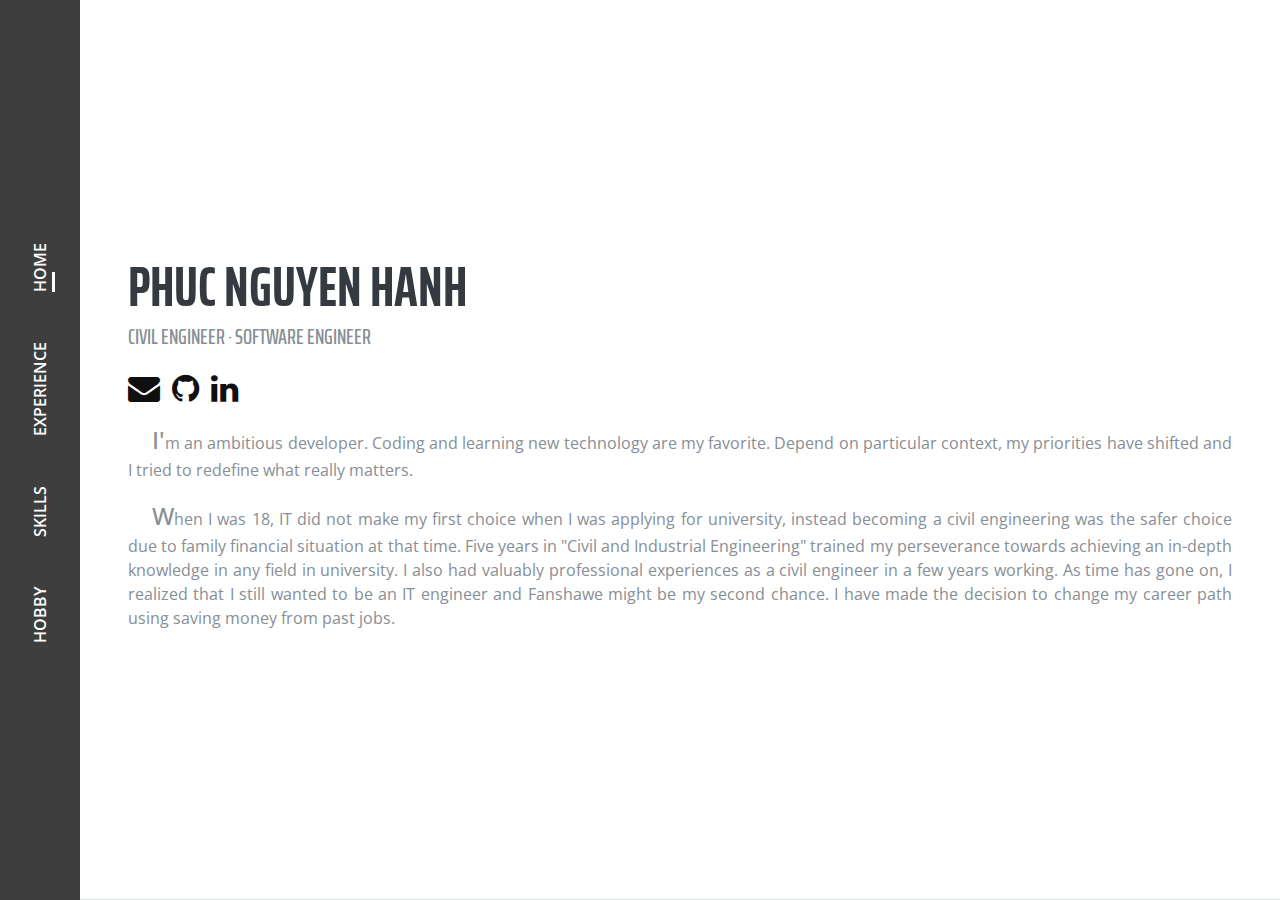
<file: index.html>
<!DOCTYPE html>
<html lang="en">

<head>

  <meta charset="utf-8">
  <meta name="viewport" content="width=device-width, initial-scale=1, shrink-to-fit=no">
  <meta name="description" content="">
  <meta name="author" content="">

  <title>Phuc Nguyen Hanh | Home</title>

  <!-- Bootstrap core CSS -->
  <link href="vendor/bootstrap/css/bootstrap.min.css" rel="stylesheet">

  <!-- Custom fonts for this project -->
  <link href="https://fonts.googleapis.com/css?family=Saira+Extra+Condensed:100,200,300,400,500,600,700,800,900" rel="stylesheet">
  <link href="https://fonts.googleapis.com/css?family=Open+Sans:300,300i,400,400i,600,600i,700,700i,800,800i" rel="stylesheet">
  <link href="vendor/font-awesome/css/font-awesome.min.css" rel="stylesheet">
  <link href="vendor/devicons/css/devicons.min.css" rel="stylesheet">

  <!-- Custom styles for this project -->
  <link href="css/style.css" rel="stylesheet">

</head>

<body>

  <nav class="navbar navbar-expand-lg navbar-dark bg-primary fixed-top" id="sideNav">

    <a class="navbar-brand" href="index.html">
          <span class="d-block d-lg-none">Phuc Nguyen</span>
        </a>
    <button class="navbar-toggler" type="button" data-toggle="collapse" data-target="#navbarSupportedContent" aria-controls="navbarSupportedContent" aria-expanded="false" aria-label="Toggle navigation">
        <span class="navbar-toggler-icon"></span>
      </button>
    <div class="collapse navbar-collapse" id="navbarSupportedContent">
      <ul class="navbar-nav">
        <li class="nav-item active">
          <a class="nav-link" href="index.html">
              Home
            </a>
        </li>
        <li class="nav-item">
          <a class="nav-link" href="experience.html">
              Experience
            </a>
        </li>
        <li class="nav-item">
          <a class="nav-link" href="skills.html">
              Skills
            </a>
        </li>
        <li class="nav-item">
          <a class="nav-link" href="hobby.html">
              Hobby
            </a>
        </li>
      </ul>
    </div>
  </nav>

  <div class="container-fluid p-0">

    <div class="row-section p-3 p-lg-5 d-flex d-column" id="jsHome">
      <div class="my-auto">
        <h2 class="mb-0">
            Phuc Nguyen Hanh
          </h2>
        <div class="subheading"> Civil Engineer · Software Engineer </div>
        <ul class="list-inline">
          <li class="list-inline-item">
            <a href="mailto:p_nguyen60118@fanshaweonline.ca" title="Email me"><i class="fa fa-envelope fa-2x"></i></a>
          </li>
          <li class="list-inline-item">
            <a href="https://github.com" title="My github" target="_blank"><i class="fa fa-github fa-2x"></i></a>
          </li>
          <li class="list-inline-item">
            <a href="https://www.linkedin.com/in/phuc-nguyen-302415151/" title="My linkedin" target="_blank"><i class="fa fa-linkedin fa-2x"></i></a>
          </li>
        </ul>
        <p class="context">
          <span class="bold">&emsp;I'</span>m an ambitious developer. Coding and learning new technology are my favorite. Depend on particular context, my priorities have shifted and I tried to redefine what really matters.
        </p>
        <p class="context">
          <span class="bold">&emsp;W</span>hen I was 18, IT did not make my first choice when I was applying for university, instead becoming a civil engineering was the safer choice due to family financial situation at that time. Five years in "Civil
          and Industrial Engineering" trained my perseverance towards achieving an in-depth knowledge in any field in university. I also had valuably professional experiences as a civil engineer in a few years working. As time has gone on, I realized
          that I still wanted to be an IT engineer and Fanshawe might be my second chance. I have made the decision to change my career path using saving money from past jobs.
        </p>
      </div>
    </div>

  </div>

  <!-- Bootstrap core JavaScript -->
  <script src="vendor/jquery/jquery.min.js"></script>
  <script src="vendor/bootstrap/js/bootstrap.bundle.min.js"></script>

  <!-- Plugin JavaScript -->
  <script src="vendor/jquery-easing/jquery.easing.min.js"></script>

  <!-- Custom scripts for this project-->
  <script src="js/script.js"></script>

</body>

</html>
</file>
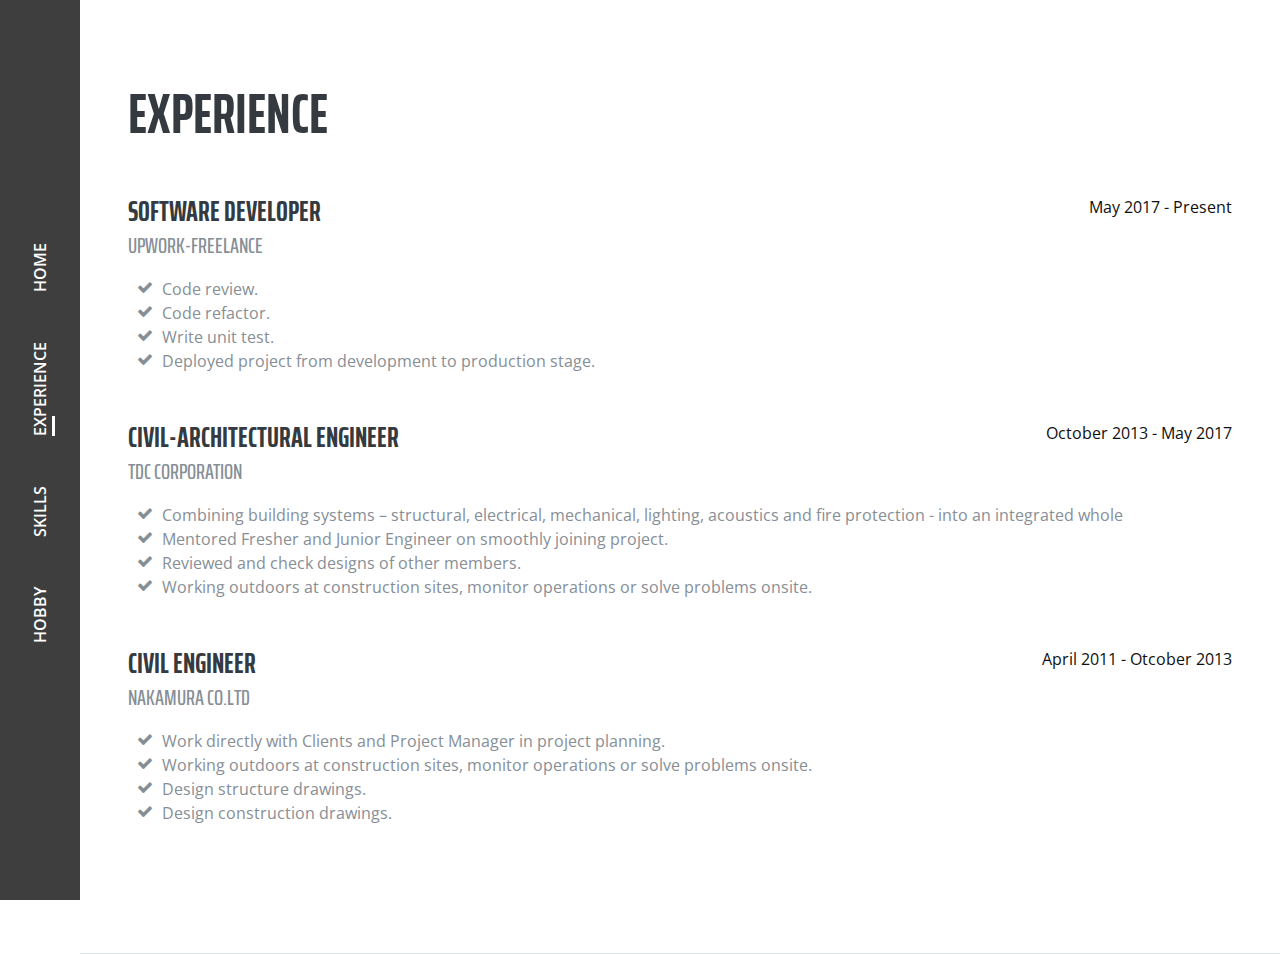
<file: experience.html>
<!DOCTYPE html>
<html lang="en">

<head>

  <meta charset="utf-8">
  <meta name="viewport" content="width=device-width, initial-scale=1, shrink-to-fit=no">
  <meta name="description" content="">
  <meta name="author" content="">

  <title>Phuc Nguyen Hanh | Experience</title>

  <!-- Bootstrap core CSS -->
  <link href="vendor/bootstrap/css/bootstrap.min.css" rel="stylesheet">

  <!-- Custom fonts for this project -->
  <link href="https://fonts.googleapis.com/css?family=Saira+Extra+Condensed:100,200,300,400,500,600,700,800,900" rel="stylesheet">
  <link href="https://fonts.googleapis.com/css?family=Open+Sans:300,300i,400,400i,600,600i,700,700i,800,800i" rel="stylesheet">
  <link href="vendor/font-awesome/css/font-awesome.min.css" rel="stylesheet">
  <link href="vendor/devicons/css/devicons.min.css" rel="stylesheet">

  <!-- Custom styles for this project -->
  <link href="css/style.css" rel="stylesheet">

</head>

<body>

  <nav class="navbar navbar-expand-lg navbar-dark bg-primary fixed-top" id="sideNav">

    <a class="navbar-brand" href="index.html">
          <span class="d-block d-lg-none">Phuc Nguyen</span>
        </a>
    <button class="navbar-toggler" type="button" data-toggle="collapse" data-target="#navbarSupportedContent" aria-controls="navbarSupportedContent" aria-expanded="false" aria-label="Toggle navigation">
        <span class="navbar-toggler-icon"></span>
      </button>
    <div class="collapse navbar-collapse" id="navbarSupportedContent">
      <ul class="navbar-nav">
        <li class="nav-item">
          <a class="nav-link" href="index.html">
              Home
            </a>
        </li>
        <li class="nav-item active">
          <a class="nav-link" href="experience.html">
              Experience
            </a>
        </li>
        <li class="nav-item">
          <a class="nav-link" href="skills.html">
              Skills
            </a>
        </li>
        <li class="nav-item">
          <a class="nav-link" href="hobby.html">
              Hobby
            </a>
        </li>
      </ul>
    </div>
  </nav>

  <div class="container-fluid p-0">
    <div class="row-section p-3 p-lg-5 d-flex flex-column" id="experience">
      <div class="my-auto">
        <h2 class="mb-5">Experience</h2>

        <div class="row d-flex flex-column flex-md-row mb-5">
          <div class="col-12 mr-auto">
            <div class="row">
              <div class="col-12 col-md-6">
                <h3 class="mb-0">Software Developer</h3>
              </div>
              <div class="col-12 col-md-6">
                <div class="row-date text-md-right">
                  <span class="text-primary">May 2017 - Present</span>
                </div>
              </div>
            </div>
            <div class="subheading mb-3">Upwork-Freelance</div>
            <ul class="fa-ul mb-0">
              <li>
                <i class="fa-li fa fa-check"></i> Code review.
              </li>
              <li>
                <i class="fa-li fa fa-check"></i> Code refactor.
              </li>
              <li>
                <i class="fa-li fa fa-check"></i> Write unit test.
              </li>
              <li>
                <i class="fa-li fa fa-check"></i> Deployed project from development to production stage.
              </li>
            </ul>
          </div>
        </div>

        <div class="row d-flex flex-column flex-md-row mb-5">
          <div class="col-12 mr-auto">
            <div class="row">
              <div class="col-12 col-md-6">
                <h3 class="mb-0">Civil-Architectural Engineer</h3>
              </div>
              <div class="col-12 col-md-6">

                <div class="row-date text-md-right">
                  <span class="text-primary">October 2013 - May 2017</span>
                </div>
              </div>
            </div>
            <div class="subheading mb-3">TDC Corporation</div>
            <ul class="fa-ul mb-0">
              <li>
                <i class="fa-li fa fa-check"></i> Combining building systems – structural, electrical, mechanical, lighting, acoustics and fire protection - into an integrated whole
              </li>
              <li>
                <i class="fa-li fa fa-check"></i> Mentored Fresher and Junior Engineer on smoothly joining project.
              </li>
              <li>
                <i class="fa-li fa fa-check"></i> Reviewed and check designs of other members.
              </li>
              <li>
                <i class="fa-li fa fa-check"></i> Working outdoors at construction sites, monitor operations or solve problems onsite.
              </li>
            </ul>
          </div>
        </div>

        <div class="row d-flex flex-column flex-md-row mb-5">
          <div class="col-12 mr-auto">
            <div class="row">
              <div class="col-12 col-md-6">
                <h3 class="mb-0">Civil Engineer</h3>
              </div>
              <div class="col-12 col-md-6">

                <div class="row-date text-md-right">
                  <span class="text-primary">April 2011 - Otcober 2013</span>
                </div>
              </div>
            </div>
            <div class="subheading mb-3">Nakamura Co.Ltd</div>
            <ul class="fa-ul mb-0">
              <li>
                <i class="fa-li fa fa-check"></i> Work directly with Clients and Project Manager in project planning.
              </li>
              <li>
                <i class="fa-li fa fa-check"></i> Working outdoors at construction sites, monitor operations or solve problems onsite.
              </li>
              <li>
                <i class="fa-li fa fa-check"></i> Design structure drawings.
              </li>
              <li>
                <i class="fa-li fa fa-check"></i> Design construction drawings.
              </li>
            </ul>
          </div>
        </div>
      </div>

    </div>
  </div>

  <!-- Bootstrap core JavaScript -->
  <script src="vendor/jquery/jquery.min.js"></script>
  <script src="vendor/bootstrap/js/bootstrap.bundle.min.js"></script>

  <!-- Plugin JavaScript -->
  <script src="vendor/jquery-easing/jquery.easing.min.js"></script>

  <!-- Custom scripts for this project -->
  <script src="js/script.js"></script>

</body>

</html>
</file>
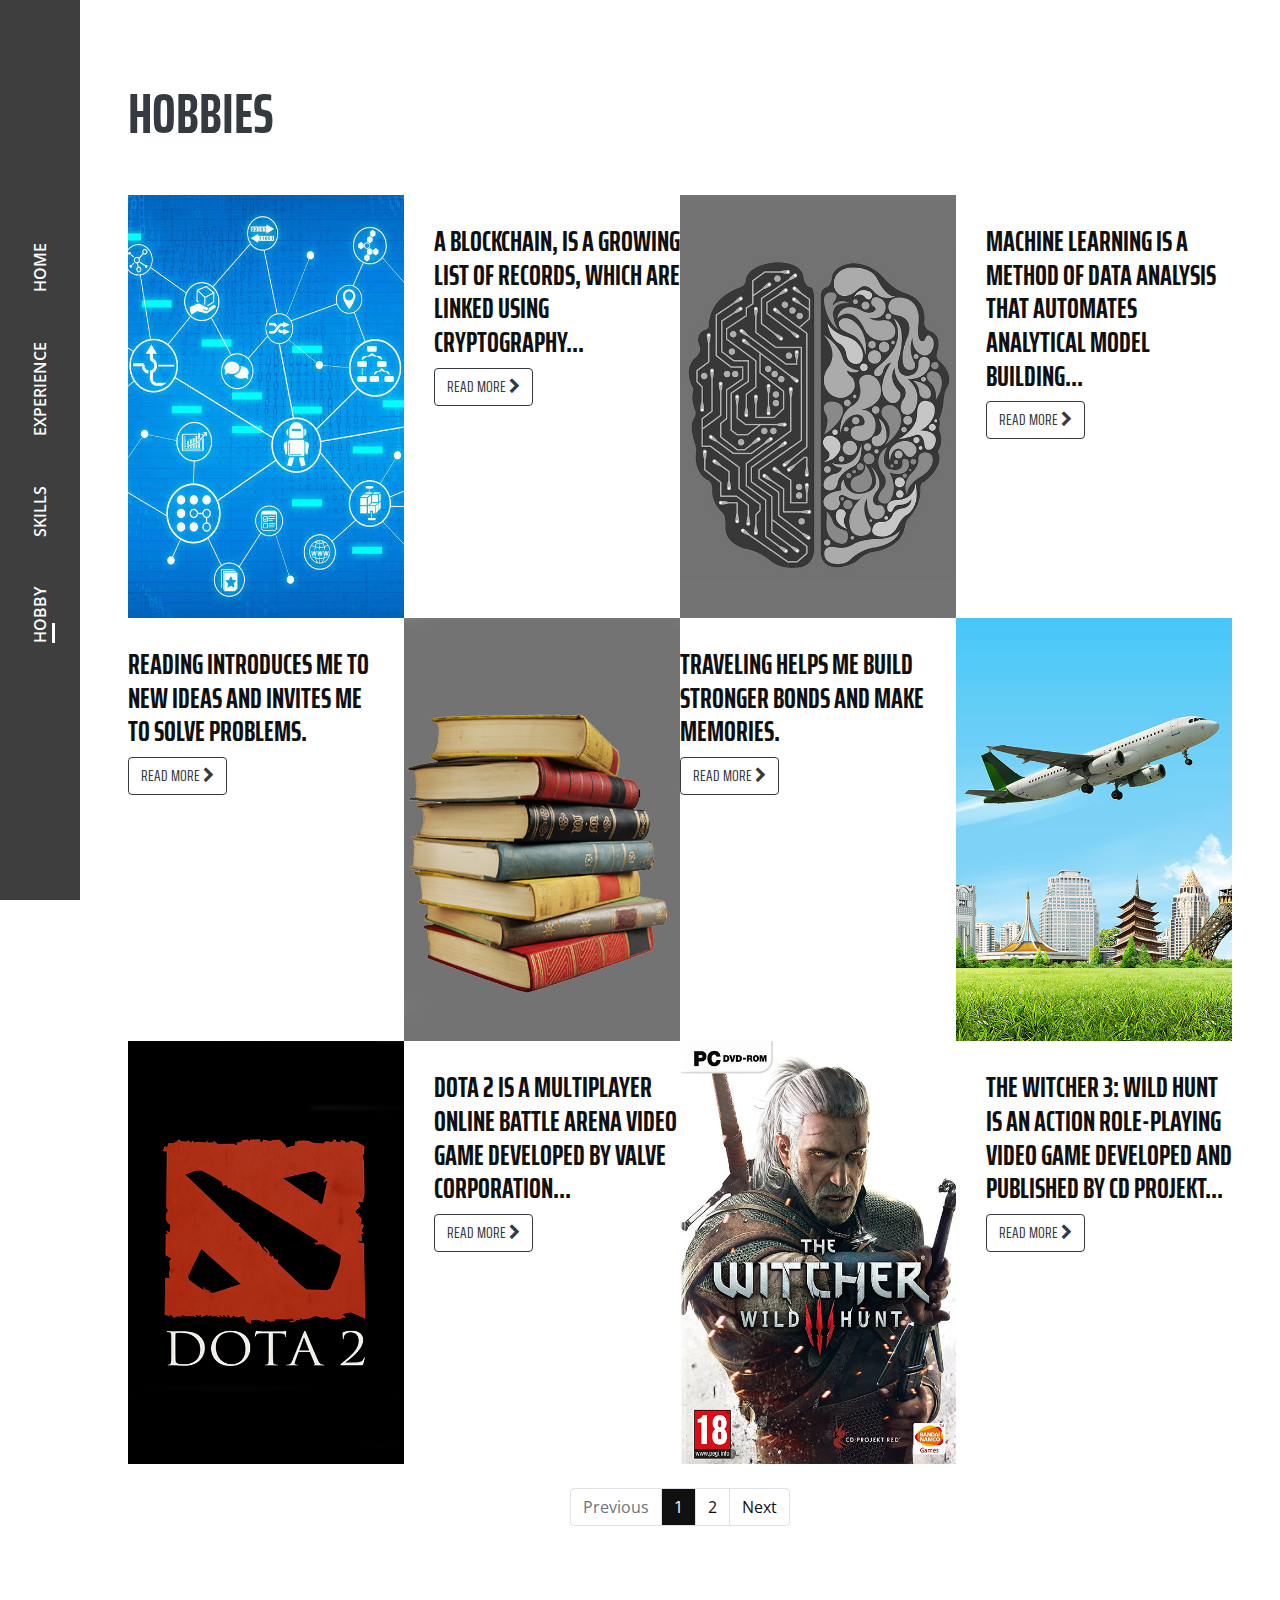
<file: hobby.html>
<!DOCTYPE html>
<html lang="en">

  <head>

    <meta charset="utf-8">
    <meta name="viewport" content="width=device-width, initial-scale=1, shrink-to-fit=no">
    <meta name="description" content="">
    <meta name="author" content="">

    <title>Phuc Nguyen Hanh | Hobby</title>

    <!-- Bootstrap core CSS -->
    <link href="vendor/bootstrap/css/bootstrap.min.css" rel="stylesheet">

    <!-- Custom fonts for this project -->
    <link href="https://fonts.googleapis.com/css?family=Saira+Extra+Condensed:100,200,300,400,500,600,700,800,900" rel="stylesheet">
    <link href="https://fonts.googleapis.com/css?family=Open+Sans:300,300i,400,400i,600,600i,700,700i,800,800i" rel="stylesheet">
    <link href="vendor/font-awesome/css/font-awesome.min.css" rel="stylesheet">
    <link href="vendor/devicons/css/devicons.min.css" rel="stylesheet">

    <!-- Custom styles for this project -->
    <link href="css/style.css" rel="stylesheet">

  </head>

  <body>

    <nav class="navbar navbar-expand-lg navbar-dark bg-primary fixed-top" id="sideNav">
      <a class="navbar-brand" href="index.html">
        <span class="d-block d-lg-none">Phuc Nguyen</span>
      </a>
      <button class="navbar-toggler" type="button" data-toggle="collapse" data-target="#navbarSupportedContent" aria-controls="navbarSupportedContent" aria-expanded="false" aria-label="Toggle navigation">
        <span class="navbar-toggler-icon"></span>
      </button>
      <div class="collapse navbar-collapse" id="navbarSupportedContent">
        <ul class="navbar-nav">
          <li class="nav-item">
            <a class="nav-link" href="index.html">
              Home
            </a>
          </li>
          <li class="nav-item">
            <a class="nav-link" href="experience.html">
              Experience
            </a>
          </li>
          <li class="nav-item">
            <a class="nav-link" href="skills.html">
              Skills
            </a>
          </li>
          <li class="nav-item active">
            <a class="nav-link" href="Hobby.html">
              Hobby
            </a>
          </li>
        </ul>
      </div>
    </nav>

    <div class="container-fluid p-0">

      <div class="row-section p-3 p-lg-5 d-flex flex-column" id="blog">
        <div class="my-auto">
          <h2 class="mb-5">Hobbies</h2>
          <div class="row row-odd">
            <div class="col-12 col-md-6 article">
              <div class="article-thumbnail">
                <a href="https://en.wikipedia.org/wiki/Blockchain"><img src="img/thumbnail-1.jpg" alt="thumbnail 1"></a>
              </div>
              <div class="article-excerpt">
                <h3 class="mb-2">
                  <a href="https://en.wikipedia.org/wiki/Blockchain">A blockchain, is a growing list of records, which are linked using cryptography...  </a>
                </h3>
                <div class="subheading">
                  <a href="https://en.wikipedia.org/wiki/Blockchain" class="article-more btn btn-outline-dark">Read more <i class="fa fa-chevron-right"></i></a>
                </div>
              </div>
            </div>
            <div class="col-12 col-md-6 article">
              <div class="article-thumbnail">
                <a href="https://www.sas.com/en_ca/insights/analytics/machine-learning.html"><img src="img/thumbnail-2.jpg" alt="thumbnail 2"></a>
              </div>
              <div class="article-excerpt">
                <h3 class="mb-2">
                  <a href="https://www.sas.com/en_ca/insights/analytics/machine-learning.html">Machine learning is a method of data analysis that automates analytical model building...</a>
                </h3>
                <div class="subheading">
                  <a href="https://www.sas.com/en_ca/insights/analytics/machine-learning.html" class="article-more btn btn-outline-dark">Read more <i class="fa fa-chevron-right"></i></a>
                </div>
              </div>
            </div>
          </div>
          <div class="row row-even">
            <div class="col-12 col-md-6 article">
              <div class="article-thumbnail">
                <a href="#"><img src="img/thumbnail-3.jpg" alt="thumbnail 3"></a>
              </div>
              <div class="article-excerpt">
                <h3 class="mb-2">
                  <a href="#">Reading introduces me to new ideas and invites me to solve problems. </a>
                </h3>
                <div class="subheading">
                  <a href="#" class="article-more btn btn-outline-dark">Read more <i class="fa fa-chevron-right"></i></a>
                </div>
              </div>
            </div>
            <div class="col-12 col-md-6 article">
              <div class="article-thumbnail">
                <a href="#"><img src="img/thumbnail-4.jpg" alt="thumbnail 4"></a>
              </div>
              <div class="article-excerpt">
                <h3 class="mb-2">
                  <a href="#">Traveling helps me build stronger bonds and make memories.</a>
                </h3>
                <div class="subheading">
                  <a href="#" class="article-more btn btn-outline-dark">Read more <i class="fa fa-chevron-right"></i></a>
                </div>
              </div>
            </div>
          </div>
          <div class="row row-odd">
            <div class="col-12 col-md-6 article">
              <div class="article-thumbnail">
                <a href="http://blog.dota2.com"><img src="img/thumbnail-5.jpg" alt="thumbnail 5"></a>
              </div>
              <div class="article-excerpt">
                <h3 class="mb-2">
                  <a href="http://blog.dota2.com">Dota 2 is a multiplayer online battle arena video game developed by Valve Corporation... </a>
                </h3>
                <div class="subheading">
                  <a href="http://blog.dota2.com" class="article-more btn btn-outline-dark">Read more <i class="fa fa-chevron-right"></i></a>
                </div>
              </div>
            </div>
            <div class="col-12 col-md-6 article">
              <div class="article-thumbnail">
                <a href="http://thewitcher.com/en/witcher3"><img src="img/thumbnail-6.jpg" alt="thumbnail 1"></a>
              </div>
              <div class="article-excerpt">
                <h3 class="mb-2">
                  <a href="http://thewitcher.com/en/witcher3">The Witcher 3: Wild Hunt is an action role-playing video game developed and published by CD Projekt...</a>
                </h3>
                <div class="subheading">
                  <a href="http://thewitcher.com/en/witcher3" class="article-more btn btn-outline-dark">Read more <i class="fa fa-chevron-right"></i></a>
                </div>
              </div>
            </div>
          </div>

        </div>
        <nav class="nav-pagination mt-4">
          <ul class="pagination justify-content-center">
            <li class="page-item disabled">
              <a class="page-link" href="#" tabindex="-1">Previous</a>
            </li>
            <li class="page-item"><a class="page-link active" href="#">1</a></li>
            <li class="page-item"><a class="page-link" href="#">2</a></li>
            <li class="page-item">
              <a class="page-link" href="#">Next</a>
            </li>
          </ul>
        </nav>
      </div>

    </div>

    <!-- Bootstrap core JavaScript -->
    <script src="vendor/jquery/jquery.min.js"></script>
    <script src="vendor/bootstrap/js/bootstrap.bundle.min.js"></script>

    <!-- Plugin JavaScript -->
    <script src="vendor/jquery-easing/jquery.easing.min.js"></script>

    <!-- Custom scripts for this project -->
    <script src="js/script.js"></script>

  </body>

</html>
</file>
<file: css/style.css>
body {
  font-family: 'Open Sans', serif;
  padding-top: 54px;
  color: #868e96;
}

@media (min-width: 992px) {
  body {
    padding-top: 0;
    padding-left: 80px;
  }
}

@media (min-width: 768px) {
  .row-section {
    min-height: 100vh;
    border-bottom: 1px solid #dee2e6;
  }
  .row-section .row-item .row-date {
    min-width: 18rem;
  }
}

@media (min-width: 992px) {
  .row-section {
    padding-top: 3rem !important;
    padding-bottom: 3rem !important;
  }
}

@media (min-width: 992px) {
  .article:nth-child(odd) {
    padding-right: 0;
  }
  .article:nth-child(even) {
    padding-left: 0;
  }
}

@media (min-width: 768px) {
  .row-odd .article-thumbnail {
    float: left;
    width: 50%;
  }
  .row-odd .article-excerpt {
    float: right;
  }
  .row-even .article-thumbnail {
    float: right;
    width: 50%;
  }
  .row-even .article-excerpt {
    float: left;
  }
}

@media (min-width: 576px) {
  .article-excerpt {
    width: calc(50% - 30px);
    padding: 30px;
  }
}

@media (max-width: 575px) {
  .article-excerpt {
    padding: 30px 0;
  }
}

@media (min-width: 575px) and (max-width: 767px) {
  .article:nth-child(odd) .article-thumbnail {
    float: left;
    width: 50%;
  }
  .article:nth-child(odd) .article-excerpt {
    float: right;
  }
  .article:nth-child(even) .article-thumbnail {
    float: right;
    width: 50%;
  }
  .article:nth-child(even) .article-excerpt {
    float: left;
  }
}

@media (min-width: 992px) {
  #sideNav {
    text-align: center;
    left: 0;
    display: flex;
    flex-direction: column;
    width: 80px;
    height: 100vh;
  }
  #sideNav .navbar-brand {
    display: flex;
    margin: auto auto 0;
    padding: 0.5rem;
  }
  #sideNav .navbar-brand .img-profile {
    max-width: 10rem;
    max-height: 10rem;
    border: 0.5rem solid rgba(255, 255, 255, 0.2);
  }
  #sideNav .navbar-collapse {
    transform: rotate(-90deg);
    position: absolute;
    bottom: calc(100vh/2);
  }
  #sideNav .navbar-collapse .navbar-nav {
    flex-direction: row-reverse;
  }
  #sideNav .navbar-collapse .navbar-nav .nav-item {
    display: block;
    position: relative;
  }
  #sideNav .navbar-collapse .navbar-nav .nav-item .nav-link {
    display: block;
    padding-right: 50px;
    padding-bottom: 20px;
    padding-top: 20px;
    padding-left: 0;
  }
  #sideNav .navbar-collapse .navbar-nav .nav-item:hover .nav-link::after {
    opacity: 1;
    left: 0;
  }
}

h2,
h3,
h4,
h5,
h6 {
  font-family: 'Saira Extra Condensed', serif;
  font-weight: 700;
  text-transform: uppercase;
  color: #343a40;
}

h2 {
  font-size: 3.5rem;
}

a {
  outline: none;
}

.bold {
  font-weight: 500;
  font-size: 1.5rem;
}
.context {
  text-align: justify;
}
.subheading {
  text-transform: uppercase;
  font-weight: 500;
  font-family: 'Saira Extra Condensed', serif;
  font-size: 1.35rem;
}
.list-inline {
  padding-top: 20px;
}

.progress-bar {
  width: 0;
  transition: width 1500ms ease-in;
  background-color: #0066ff;
}

.active.progress-bar-50 {
  width: 50%;
}

.active.progress-bar-55 {
  width: 55%;
}

.active.progress-bar-60 {
  width: 60%;
}

.active.progress-bar-65 {
  width: 65%;
}

.active.progress-bar-70 {
  width: 70%;
}

.active.progress-bar-75 {
  width: 75%;
}

.active.progress-bar-80 {
  width: 80%;
}

.active.progress-bar-85 {
  width: 85%;
}

.active.progress-bar-90 {
  width: 90%;
}

.active.progress-bar-95 {
  width: 95%;
}

.active.progress-bar-100 {
  width: 100%;
}

.article {
  position: relative;
}

.article-thumbnail img {
  width: 100%;
  height: auto;
}

.article-excerpt {
  padding: 30px 0;
}

.article-excerpt h3 {
  word-wrap: break-word;
}

#sideNav .navbar-nav .nav-item .nav-link {
  font-weight: 600;
  text-transform: uppercase;
  color: #fff;
  position: relative;
}

#sideNav .nav-item .nav-link::after {
  background: #fff;
  content: "";
  display: block;
  position: absolute;
  width: 20px;
  height: 3px;
  left: -5px;
  transition: all 300ms;
  opacity: 0;
}

#sideNav .nav-item.active .nav-link::after {
  opacity: 1;
  left: 0;
}

.nav-pagination .page-link {
  color: #101010;
  transition: background-color 300ms ease-in-out, color 300ms ease-in-out;
}

.nav-pagination .page-link.active,
.nav-pagination .page-link:hover {
  color: #fff;
  background-color: #101010;
}


.row-section {
  padding-top: 5rem !important;
  padding-bottom: 5rem !important;
}

.row-section .row-item .row-date {
  min-width: none;
}

.bg-primary {
  background-color: #3e3e3e !important;
}

.text-primary {
  color: #101010 !important;
}

a, a:hover, a:focus, a:active {
  color: #101010;
  text-decoration: none;
}
</file>
<file: vendor/devicons/css/devicons.min.css>
/*!
 *  Devicons 1.8.0 made by Theodore Vorillas / http://vorillaz.com 
 */
@font-face{font-family:devicons;src:url(../fonts/devicons.eot?xqxft6);src:url(../fonts/devicons.eot?#iefixxqxft6) format("embedded-opentype"),url(../fonts/devicons.woff?xqxft6) format("woff"),url(../fonts/devicons.ttf?xqxft6) format("truetype"),url(../fonts/devicons.svg?xqxft6#devicons) format("svg");font-weight:400;font-style:normal}.devicons{font-family:devicons;speak:none;font-style:normal;font-weight:400;font-variant:normal;text-transform:none;line-height:1;-webkit-font-smoothing:antialiased;-moz-osx-font-smoothing:grayscale}.devicons-git:before{content:"\e602"}.devicons-git_compare:before{content:"\e628"}.devicons-git_branch:before{content:"\e625"}.devicons-git_commit:before{content:"\e629"}.devicons-git_pull_request:before{content:"\e626"}.devicons-git_merge:before{content:"\e627"}.devicons-bitbucket:before{content:"\e603"}.devicons-github_alt:before{content:"\e608"}.devicons-github_badge:before{content:"\e609"}.devicons-github:before{content:"\e60a"}.devicons-github_full:before{content:"\e617"}.devicons-java:before{content:"\e638"}.devicons-ruby:before{content:"\e639"}.devicons-scala:before{content:"\e637"}.devicons-python:before{content:"\e63c"}.devicons-go:before{content:"\e624"}.devicons-ruby_on_rails:before{content:"\e63b"}.devicons-django:before{content:"\e61d"}.devicons-markdown:before{content:"\e63e"}.devicons-php:before{content:"\e63d"}.devicons-mysql:before{content:"\e604"}.devicons-streamline:before{content:"\e605"}.devicons-database:before{content:"\e606"}.devicons-laravel:before{content:"\e63f"}.devicons-javascript:before{content:"\e64e"}.devicons-angular:before{content:"\e653"}.devicons-backbone:before{content:"\e652"}.devicons-coffeescript:before{content:"\e651"}.devicons-jquery:before{content:"\e650"}.devicons-modernizr:before{content:"\e620"}.devicons-jquery_ui:before{content:"\e654"}.devicons-ember:before{content:"\e61b"}.devicons-dojo:before{content:"\e61c"}.devicons-nodejs:before{content:"\e619"}.devicons-nodejs_small:before{content:"\e618"}.devicons-javascript_shield:before{content:"\e64f"}.devicons-bootstrap:before{content:"\e647"}.devicons-sass:before{content:"\e64b"}.devicons-css3_full:before{content:"\e64a"}.devicons-css3:before{content:"\e649"}.devicons-html5:before{content:"\e636"}.devicons-html5_multimedia:before{content:"\e632"}.devicons-html5_device_access:before{content:"\e633"}.devicons-html5_3d_effects:before{content:"\e635"}.devicons-html5_connectivity:before{content:"\e634"}.devicons-ghost_small:before{content:"\e614"}.devicons-ghost:before{content:"\e61f"}.devicons-magento:before{content:"\e640"}.devicons-joomla:before{content:"\e641"}.devicons-jekyll_small:before{content:"\e60d"}.devicons-drupal:before{content:"\e642"}.devicons-wordpress:before{content:"\e60b"}.devicons-grunt:before{content:"\e64c"}.devicons-bower:before{content:"\e64d"}.devicons-npm:before{content:"\e61e"}.devicons-yahoo_small:before{content:"\e62b"}.devicons-yahoo:before{content:"\e615"}.devicons-bing_small:before{content:"\e600"}.devicons-windows:before{content:"\e60f"}.devicons-linux:before{content:"\e612"}.devicons-ubuntu:before{content:"\e63a"}.devicons-android:before{content:"\e60e"}.devicons-apple:before{content:"\e611"}.devicons-appstore:before{content:"\e613"}.devicons-phonegap:before{content:"\e630"}.devicons-blackberry:before{content:"\e623"}.devicons-stackoverflow:before{content:"\e610"}.devicons-techcrunch:before{content:"\e62c"}.devicons-codrops:before{content:"\e62f"}.devicons-css_tricks:before{content:"\e601"}.devicons-smashing_magazine:before{content:"\e62d"}.devicons-netmagazine:before{content:"\e62e"}.devicons-codepen:before{content:"\e616"}.devicons-cssdeck:before{content:"\e62a"}.devicons-hackernews:before{content:"\e61a"}.devicons-dropbox:before{content:"\e607"}.devicons-google_drive:before{content:"\e631"}.devicons-visualstudio:before{content:"\e60c"}.devicons-unity_small:before{content:"\e621"}.devicons-raspberry_pi:before{content:"\e622"}.devicons-chrome:before{content:"\e643"}.devicons-ie:before{content:"\e644"}.devicons-firefox:before{content:"\e645"}.devicons-opera:before{content:"\e646"}.devicons-safari:before{content:"\e648"}.devicons-swift:before{content:"\e655"}.devicons-symfony:before{content:"\e656"}.devicons-symfony_badge:before{content:"\e657"}.devicons-less:before{content:"\e658"}.devicons-stylus:before{content:"\e659"}.devicons-trello:before{content:"\e65a"}.devicons-atlassian:before{content:"\e65b"}.devicons-jira:before{content:"\e65c"}.devicons-envato:before{content:"\e65d"}.devicons-snap_svg:before{content:"\e65e"}.devicons-raphael:before{content:"\e65f"}.devicons-google_analytics:before{content:"\e660"}.devicons-compass:before{content:"\e661"}.devicons-onedrive:before{content:"\e662"}.devicons-gulp:before{content:"\e663"}.devicons-atom:before{content:"\e664"}.devicons-cisco:before{content:"\e665"}.devicons-nancy:before{content:"\e666"}.devicons-clojure:before{content:"\e668"}.devicons-clojure_alt:before{content:"\e66a"}.devicons-perl:before{content:"\e669"}.devicons-celluloid:before{content:"\e66b"}.devicons-w3c:before{content:"\e66c"}.devicons-redis:before{content:"\e66d"}.devicons-postgresql:before{content:"\e66e"}.devicons-webplatform:before{content:"\e66f"}.devicons-jenkins:before{content:"\e667"}.devicons-requirejs:before{content:"\e670"}.devicons-opensource:before{content:"\e671"}.devicons-typo3:before{content:"\e672"}.devicons-uikit:before{content:"\e673"}.devicons-doctrine:before{content:"\e674"}.devicons-groovy:before{content:"\e675"}.devicons-nginx:before{content:"\e676"}.devicons-haskell:before{content:"\e677"}.devicons-zend:before{content:"\e678"}.devicons-gnu:before{content:"\e679"}.devicons-yeoman:before{content:"\e67a"}.devicons-heroku:before{content:"\e67b"}.devicons-debian:before{content:"\e67d"}.devicons-travis:before{content:"\e67e"}.devicons-dotnet:before{content:"\e67f"}.devicons-codeigniter:before{content:"\e680"}.devicons-javascript_badge:before{content:"\e681"}.devicons-yii:before{content:"\e682"}.devicons-msql_server:before{content:"\e67c"}.devicons-composer:before{content:"\e683"}.devicons-krakenjs_badge:before{content:"\e684"}.devicons-krakenjs:before{content:"\e685"}.devicons-mozilla:before{content:"\e686"}.devicons-firebase:before{content:"\e687"}.devicons-sizzlejs:before{content:"\e688"}.devicons-creativecommons:before{content:"\e689"}.devicons-creativecommons_badge:before{content:"\e68a"}.devicons-mitlicence:before{content:"\e68b"}.devicons-senchatouch:before{content:"\e68c"}.devicons-bugsense:before{content:"\e68d"}.devicons-extjs:before{content:"\e68e"}.devicons-mootools_badge:before{content:"\e68f"}.devicons-mootools:before{content:"\e690"}.devicons-ruby_rough:before{content:"\e691"}.devicons-komodo:before{content:"\e692"}.devicons-coda:before{content:"\e693"}.devicons-bintray:before{content:"\e694"}.devicons-terminal:before{content:"\e695"}.devicons-code:before{content:"\e696"}.devicons-responsive:before{content:"\e697"}.devicons-dart:before{content:"\e698"}.devicons-aptana:before{content:"\e699"}.devicons-mailchimp:before{content:"\e69a"}.devicons-netbeans:before{content:"\e69b"}.devicons-dreamweaver:before{content:"\e69c"}.devicons-brackets:before{content:"\e69d"}.devicons-eclipse:before{content:"\e69e"}.devicons-cloud9:before{content:"\e69f"}.devicons-scrum:before{content:"\e6a0"}.devicons-prolog:before{content:"\e6a1"}.devicons-terminal_badge:before{content:"\e6a2"}.devicons-code_badge:before{content:"\e6a3"}.devicons-mongodb:before{content:"\e6a4"}.devicons-meteor:before{content:"\e6a5"}.devicons-meteorfull:before{content:"\e6a6"}.devicons-fsharp:before{content:"\e6a7"}.devicons-rust:before{content:"\e6a8"}.devicons-ionic:before{content:"\e6a9"}.devicons-sublime:before{content:"\e6aa"}.devicons-appcelerator:before{content:"\e6ab"}.devicons-asterisk:before{content:"\e6ac"}.devicons-aws:before{content:"\e6ad"}.devicons-digital-ocean:before{content:"\e6ae"}.devicons-dlang:before{content:"\e6af"}.devicons-docker:before{content:"\e6b0"}.devicons-erlang:before{content:"\e6b1"}.devicons-google-cloud-platform:before{content:"\e6b2"}.devicons-grails:before{content:"\e6b3"}.devicons-illustrator:before{content:"\e6b4"}.devicons-intellij:before{content:"\e6b5"}.devicons-materializecss:before{content:"\e6b6"}.devicons-openshift:before{content:"\e6b7"}.devicons-photoshop:before{content:"\e6b8"}.devicons-rackspace:before{content:"\e6b9"}.devicons-react:before{content:"\e6ba"}.devicons-redhat:before{content:"\e6bb"}.devicons-scriptcs:before{content:"\e6bc"}.devicons-sqllite:before{content:"\e6c4"}.devicons-vim:before{content:"\e6c5"}
</file>
